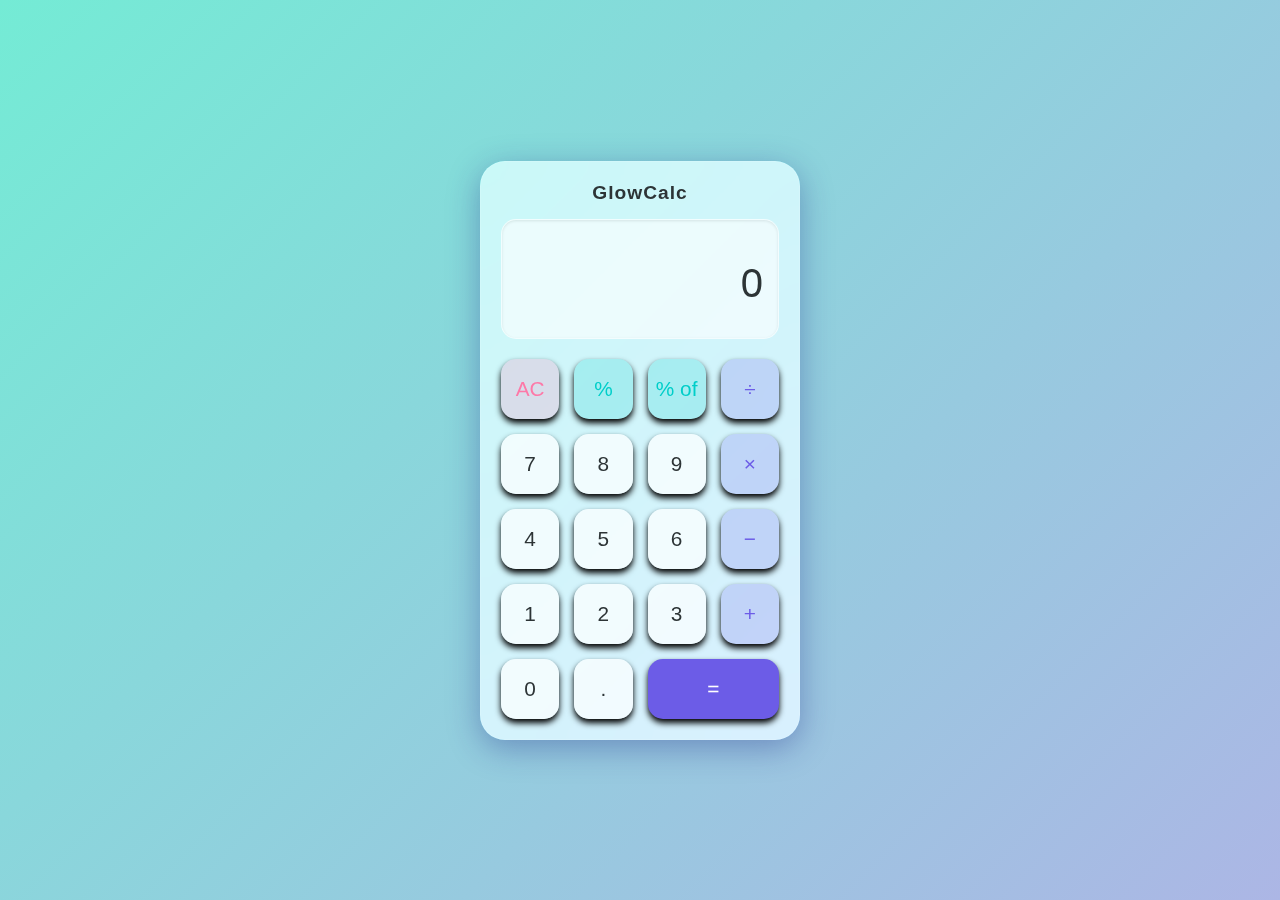
<file: calci/index.html>
<!DOCTYPE html>
<html lang="en">
<head>
    <meta charset="UTF-8">
    <meta name="viewport" content="width=device-width, initial-scale=1.0">
    <title>GlowCalc - Modern Glass Calculator</title>
    <style>
        :root {
            --primary: #6c5ce7;
            --secondary: #00cec9;
            --text: #2d3436;
            --light: #dfe6e9;
            --accent: #fd79a8;
        }

        * {
            margin: 0;
            padding: 0;
            box-sizing: border-box;
            font-family: 'Segoe UI', Tahoma, Geneva, Verdana, sans-serif;
        }

        body {
            height: 100vh;
            display: flex;
            justify-content: center;
            align-items: center;
            background: linear-gradient(135deg, #74ebd5, #ACB6E5);
            background-attachment: fixed;
        }

        .calculator {
            width: 320px;
            border-radius: 25px;
            backdrop-filter: blur(16px) saturate(180%);
            -webkit-backdrop-filter: blur(16px) saturate(180%);
            background-color: rgba(255, 255, 255, 0.7);
            border: 1px solid rgba(255, 255, 255, 0.125);
            box-shadow: 0 8px 32px 0 rgba(31, 38, 135, 0.37);
            padding: 20px;
            transition: all 0.3s ease;
        }

        .calculator:hover {
            transform: translateY(-5px);
            box-shadow: 0 15px 40px 0 rgba(31, 38, 135, 0.45);
        }

        .display {
            width: 100%;
            height: 120px;
            margin-bottom: 20px;
            padding: 15px;
            text-align: right;
            font-size: 2.5rem;
            color: var(--text);
            background-color: rgba(255, 255, 255, 0.6);
            border-radius: 15px;
            border: 1px solid rgba(255, 255, 255, 0.3);
            box-shadow: inset 0 1px 3px rgba(0, 0, 0, 0.1);
            overflow: hidden;
            white-space: nowrap;
            display: flex;
            flex-direction: column;
        }

        .previous-operand {
            font-size: 1rem;
            color: #636e72;
            height: 30%;
            opacity: 0.8;
        }

        .current-operand {
            font-size: 2.5rem;
            height: 70%;
            overflow: hidden;
            text-overflow: ellipsis;
        }

        .buttons {
            display: grid;
            grid-template-columns: repeat(4, 1fr);
            grid-gap: 15px;
        }

        button {
            height: 60px;
            border-radius: 15px;
            border: none;
            font-size: 1.3rem;
            font-weight: 500;
            color: #2d3436;
            background-color: rgba(255, 255, 255, 0.7);
            cursor: pointer;
            transition: all 0.2s;
            outline: none;
            box-shadow: 0 4px 6px rgba(0, 0, 0, 1), 0 1px 3px rgba(0, 0, 0, 0.08);
        }

        button:hover {
            transform: translateY(-2px);
            background-color: rgba(255, 255, 255, 0.9);
        }

        button:active {
            transform: translateY(0);
        }

        .operator {
            background-color: rgba(108, 92, 231, 0.2);
            color: var(--primary);
        }

        .equals {
            background-color: var(--primary);
            color: white;
            grid-column: span 2;
        }

        .function {
            background-color: rgba(0, 206, 201, 0.2);
            color: var(--secondary);
        }

        .clear {
            background-color: rgba(253, 121, 168, 0.2);
            color: var(--accent);
        }

        .title {
            text-align: center;
            font-size: 1.2rem;
            color: #2d3436;
            margin-bottom: 15px;
            font-weight: 600;
            letter-spacing: 1px;
        }

        @media (max-width: 400px) {
            .calculator {
                width: 90%;
            }
        }
    </style>
</head>
<body>
    <div class="calculator">
        <div class="title">GlowCalc</div>
        <div class="display">
            <div class="previous-operand" id="previous-operand"></div>
            <div class="current-operand" id="current-operand">0</div>
        </div>
        <div class="buttons">
            <button class="clear" onclick="clearAll()">AC</button>
            <button class="function" onclick="appendNumber('%')">%</button>
            <button class="function" onclick="calculatePercentage()">% of</button>
            <button class="operator" onclick="chooseOperation('/')">÷</button>
            
            <button onclick="appendNumber('7')">7</button>
            <button onclick="appendNumber('8')">8</button>
            <button onclick="appendNumber('9')">9</button>
            <button class="operator" onclick="chooseOperation('*')">×</button>
            
            <button onclick="appendNumber('4')">4</button>
            <button onclick="appendNumber('5')">5</button>
            <button onclick="appendNumber('6')">6</button>
            <button class="operator" onclick="chooseOperation('-')">−</button>
            
            <button onclick="appendNumber('1')">1</button>
            <button onclick="appendNumber('2')">2</button>
            <button onclick="appendNumber('3')">3</button>
            <button class="operator" onclick="chooseOperation('+')">+</button>
            
            <button onclick="appendNumber('0')">0</button>
            <button onclick="appendNumber('.')">.</button>
            <button class="equals" onclick="calculate()">=</button>
        </div>
    </div>

    <script>
        let currentOperand = '0';
        let previousOperand = '';
        let operation = undefined;
        let resetScreen = false;

        const currentOperandElement = document.getElementById('current-operand');
        const previousOperandElement = document.getElementById('previous-operand');

        function appendNumber(number) {
            if (currentOperand === '0' || resetScreen) {
                currentOperand = '';
                resetScreen = false;
            }
            if (number === '.' && currentOperand.includes('.')) return;
            currentOperand += number;
            updateDisplay();
        }

        function chooseOperation(operator) {
            if (currentOperand === '') return;
            if (previousOperand !== '') {
                calculate();
            }
            operation = operator;
            previousOperand = currentOperand;
            currentOperand = '';
            updateDisplay();
        }

        function calculate() {
            let computation;
            const prev = parseFloat(previousOperand);
            const current = parseFloat(currentOperand);
            if (isNaN(prev) || isNaN(current)) return;
            
            switch (operation) {
                case '+':
                    computation = prev + current;
                    break;
                case '-':
                    computation = prev - current;
                    break;
                case '*':
                    computation = prev * current;
                    break;
                case '/':
                    computation = prev / current;
                    break;
                default:
                    return;
            }
            
            currentOperand = computation.toString();
            operation = undefined;
            previousOperand = '';
            resetScreen = true;
            updateDisplay();
        }

        function calculatePercentage() {
            if (currentOperand === '') return;
            const current = parseFloat(currentOperand);
            currentOperand = (current / 100).toString();
            updateDisplay();
        }

        function clearAll() {
            currentOperand = '0';
            previousOperand = '';
            operation = undefined;
            updateDisplay();
        }

        function updateDisplay() {
            currentOperandElement.innerText = currentOperand;
            if (operation != null) {
                previousOperandElement.innerText = 
                    `${previousOperand} ${operation}`;
            } else {
                previousOperandElement.innerText = '';
            }
        }

        // Keyboard support
        document.addEventListener('keydown', function(event) {
            if (event.key >= 0 && event.key <= 9) appendNumber(event.key);
            else if (event.key === '.') appendNumber('.');
            else if (event.key === '+') chooseOperation('+');
            else if (event.key === '-') chooseOperation('-');
            else if (event.key === '*') chooseOperation('*');
            else if (event.key === '/') chooseOperation('/');
            else if (event.key === '%') calculatePercentage();
            else if (event.key === 'Enter' || event.key === '=') calculate();
            else if (event.key === 'Escape') clearAll();
            else if (event.key === 'Backspace') {
                currentOperand = currentOperand.slice(0, -1);
                if (currentOperand === '') currentOperand = '0';
                updateDisplay();
            }
        });
    </script>
</body>
</html>
</file>
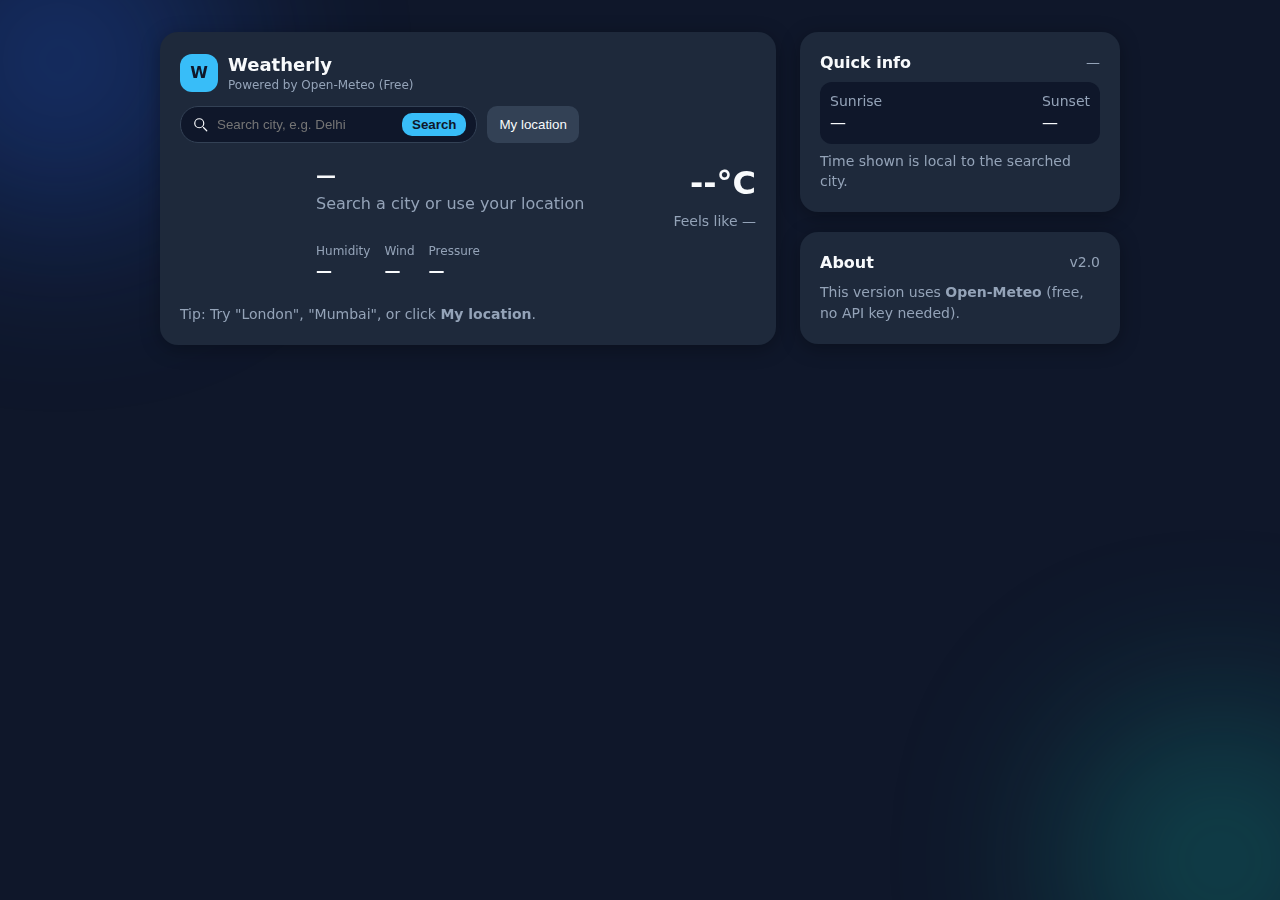
<file: html/index.html>
<!DOCTYPE html>
<html lang="en">
  <head>
    <meta charset="utf-8" />
    <meta name="viewport" content="width=device-width,initial-scale=1" />
    <title>Weatherly — Free Weather App</title>
    <link rel="stylesheet" href="style.css" />
  </head>
  <body>
    <!-- Background blobs -->
    <div class="bg-blob blob1"></div>
    <div class="bg-blob blob2"></div>

    <main class="app">
      <!-- Main Weather Card -->
      <section class="card">
        <div class="header">
          <div class="brand">
            <div class="logo">W</div>
            <div>
              <div class="title">Weatherly</div>
              <div class="subtitle">Powered by Open-Meteo (Free)</div>
            </div>
          </div>

          <div class="controls">
            <div class="search" role="search">
              <svg
                width="18"
                height="18"
                viewBox="0 0 24 24"
                fill="none"
                aria-hidden
              >
                <path
                  d="M21 21l-4.35-4.35"
                  stroke="currentColor"
                  stroke-width="1.6"
                  stroke-linecap="round"
                  stroke-linejoin="round"
                ></path>
                <circle
                  cx="11"
                  cy="11"
                  r="6"
                  stroke="currentColor"
                  stroke-width="1.6"
                ></circle>
              </svg>
              <input
                id="cityInput"
                placeholder="Search city, e.g. Delhi"
                aria-label="Search city"
              />
              <button id="searchBtn">Search</button>
            </div>
            <button id="locBtn" class="secondary" title="Use my location">
              My location
            </button>
          </div>
        </div>

        <div id="content" class="center">
          <div style="width: 100%">
            <div class="weather-main">
              <div class="icon-wrap center" id="iconWrap" aria-hidden>
                <svg
                  id="weatherIcon"
                  width="120"
                  height="120"
                  viewBox="0 0 64 64"
                  fill="none"
                  xmlns="http://www.w3.org/2000/svg"
                ></svg>
              </div>

              <div style="flex: 1">
                <div
                  style="
                    display: flex;
                    justify-content: space-between;
                    align-items: flex-start;
                    gap: 12px;
                  "
                >
                  <div>
                    <div
                      id="location"
                      style="font-size: 20px; font-weight: 700"
                    >
                      —
                    </div>
                    <div id="description" class="desc">
                      Search a city or use your location
                    </div>
                  </div>
                  <div style="text-align: right">
                    <div id="temp" class="temp">--°C</div>
                    <div id="feels" class="muted" style="margin-top: 6px">
                      Feels like —
                    </div>
                  </div>
                </div>

                <div class="details" style="margin-top: 12px">
                  <div class="detail">
                    <small>Humidity</small>
                    <strong id="humidity">—</strong>
                  </div>
                  <div class="detail">
                    <small>Wind</small>
                    <strong id="wind">—</strong>
                  </div>
                  <div class="detail">
                    <small>Pressure</small>
                    <strong id="pressure">—</strong>
                  </div>
                </div>
              </div>
            </div>

            <div id="extra" style="margin-top: 18px" class="muted">
              Tip: Try "London", "Mumbai", or click
              <strong>My location</strong>.
            </div>
          </div>
        </div>
      </section>

      <!-- Sidebar -->
      <aside class="side">
        <div class="forecast card">
          <div
            style="
              display: flex;
              justify-content: space-between;
              align-items: center;
              margin-bottom: 8px;
            "
          >
            <div style="font-weight: 700">Quick info</div>
            <div class="muted" id="time">—</div>
          </div>
          <div class="f-item">
            <div>
              <div class="muted">Sunrise</div>
              <div id="sunrise">—</div>
            </div>
            <div>
              <div class="muted">Sunset</div>
              <div id="sunset">—</div>
            </div>
          </div>
          <div style="height: 8px"></div>
          <div class="muted">Time shown is local to the searched city.</div>
        </div>

        <div class="card">
          <div
            style="
              display: flex;
              justify-content: space-between;
              align-items: center;
              margin-bottom: 8px;
            "
          >
            <div style="font-weight: 700">About</div>
            <div class="muted">v2.0</div>
          </div>
          <div class="muted" style="font-size: 14px; line-height: 1.5">
            This version uses <strong>Open-Meteo</strong> (free, no API key
            needed).
          </div>
        </div>
      </aside>
    </main>

    <script src="app.js"></script>
  </body>
</html>
</file>
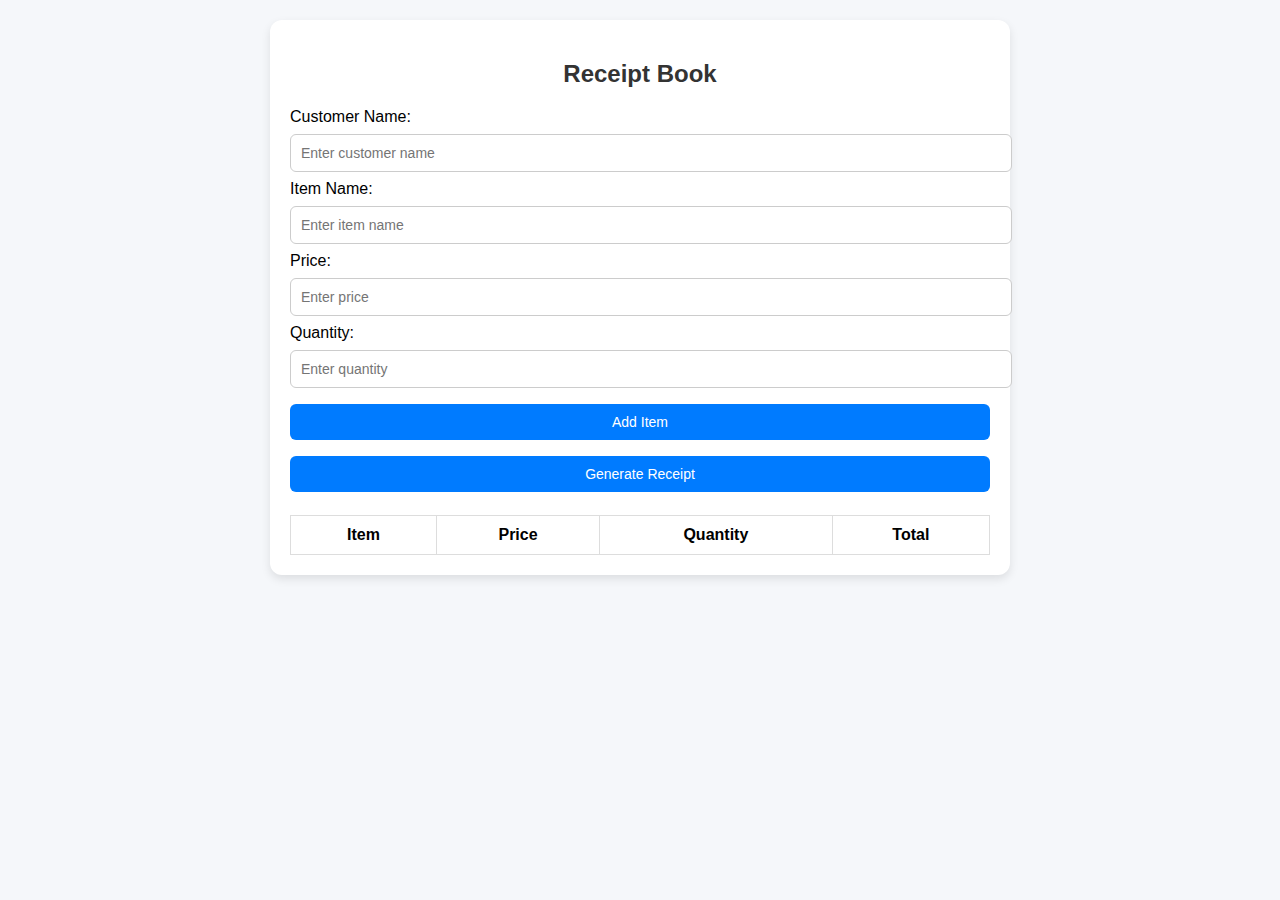
<file: receipt book/index.html>
<!DOCTYPE html>
<html lang="en">
<head>
  <meta charset="UTF-8">
  <meta name="viewport" content="width=device-width, initial-scale=1.0">
  <title>Receipt Book</title>
  <style>
    body {
      font-family: Arial, sans-serif;
      background: #f5f7fa;
      margin: 0;
      padding: 20px;
    }
    .container {
      max-width: 700px;
      margin: auto;
      background: white;
      padding: 20px;
      border-radius: 12px;
      box-shadow: 0 4px 10px rgba(0,0,0,0.1);
    }
    h2 {
      text-align: center;
      margin-bottom: 20px;
      color: #333;
    }
    input, button {
      width: 100%;
      padding: 10px;
      margin: 8px 0;
      border: 1px solid #ccc;
      border-radius: 6px;
      font-size: 14px;
    }
    button {
      background: #007bff;
      color: white;
      border: none;
      cursor: pointer;
      transition: 0.3s;
    }
    button:hover {
      background: #0056b3;
    }
    table {
      width: 100%;
      margin-top: 15px;
      border-collapse: collapse;
    }
    table, th, td {
      border: 1px solid #ddd;
      text-align: center;
    }
    th, td {
      padding: 10px;
    }
    #receipt {
      margin-top: 20px;
      padding: 15px;
      border: 2px dashed #555;
      border-radius: 8px;
      background: #fafafa;
      display: none;
    }
    .total {
      text-align: right;
      margin-top: 10px;
      font-weight: bold;
      font-size: 16px;
    }
  </style>
</head>
<body>
  <div class="container">
    <h2>Receipt Book</h2>
    
    <label>Customer Name:</label>
    <input type="text" id="customerName" placeholder="Enter customer name">

    <label>Item Name:</label>
    <input type="text" id="itemName" placeholder="Enter item name">

    <label>Price:</label>
    <input type="number" id="price" placeholder="Enter price">

    <label>Quantity:</label>
    <input type="number" id="quantity" placeholder="Enter quantity">

    <button onclick="addItem()">Add Item</button>
    <button onclick="generateReceipt()">Generate Receipt</button>

    <table id="itemTable">
      <thead>
        <tr>
          <th>Item</th>
          <th>Price</th>
          <th>Quantity</th>
          <th>Total</th>
        </tr>
      </thead>
      <tbody></tbody>
    </table>

    <div id="receipt"></div>
  </div>

  <script>
    let items = [];

    function addItem() {
      const itemName = document.getElementById("itemName").value;
      const price = parseFloat(document.getElementById("price").value);
      const quantity = parseInt(document.getElementById("quantity").value);

      if (itemName && price > 0 && quantity > 0) {
        const total = price * quantity;
        items.push({ itemName, price, quantity, total });

        updateTable();
        
        document.getElementById("itemName").value = "";
        document.getElementById("price").value = "";
        document.getElementById("quantity").value = "";
      } else {
        alert("Please enter valid item details.");
      }
    }

    function updateTable() {
      const tbody = document.querySelector("#itemTable tbody");
      tbody.innerHTML = "";

      items.forEach((item, index) => {
        tbody.innerHTML += `
          <tr>
            <td>${item.itemName}</td>
            <td>${item.price}</td>
            <td>${item.quantity}</td>
            <td>${item.total}</td>
          </tr>
        `;
      });
    }

    function generateReceipt() {
      if (items.length === 0) {
        alert("Please add at least one item.");
        return;
      }

      const customerName = document.getElementById("customerName").value;
      let grandTotal = items.reduce((sum, item) => sum + item.total, 0);

      let receiptHTML = `
        <h3>Receipt</h3>
        <p><strong>Customer:</strong> ${customerName || "N/A"}</p>
        <table>
          <tr><th>Item</th><th>Price</th><th>Qty</th><th>Total</th></tr>
      `;

      items.forEach(item => {
        receiptHTML += `
          <tr>
            <td>${item.itemName}</td>
            <td>${item.price}</td>
            <td>${item.quantity}</td>
            <td>${item.total}</td>
          </tr>
        `;
      });

      receiptHTML += `</table>
        <p class="total">Grand Total: ₹${grandTotal}</p>
      `;

      document.getElementById("receipt").innerHTML = receiptHTML;
      document.getElementById("receipt").style.display = "block";
    }
  </script>
</body>
</html>
</file>
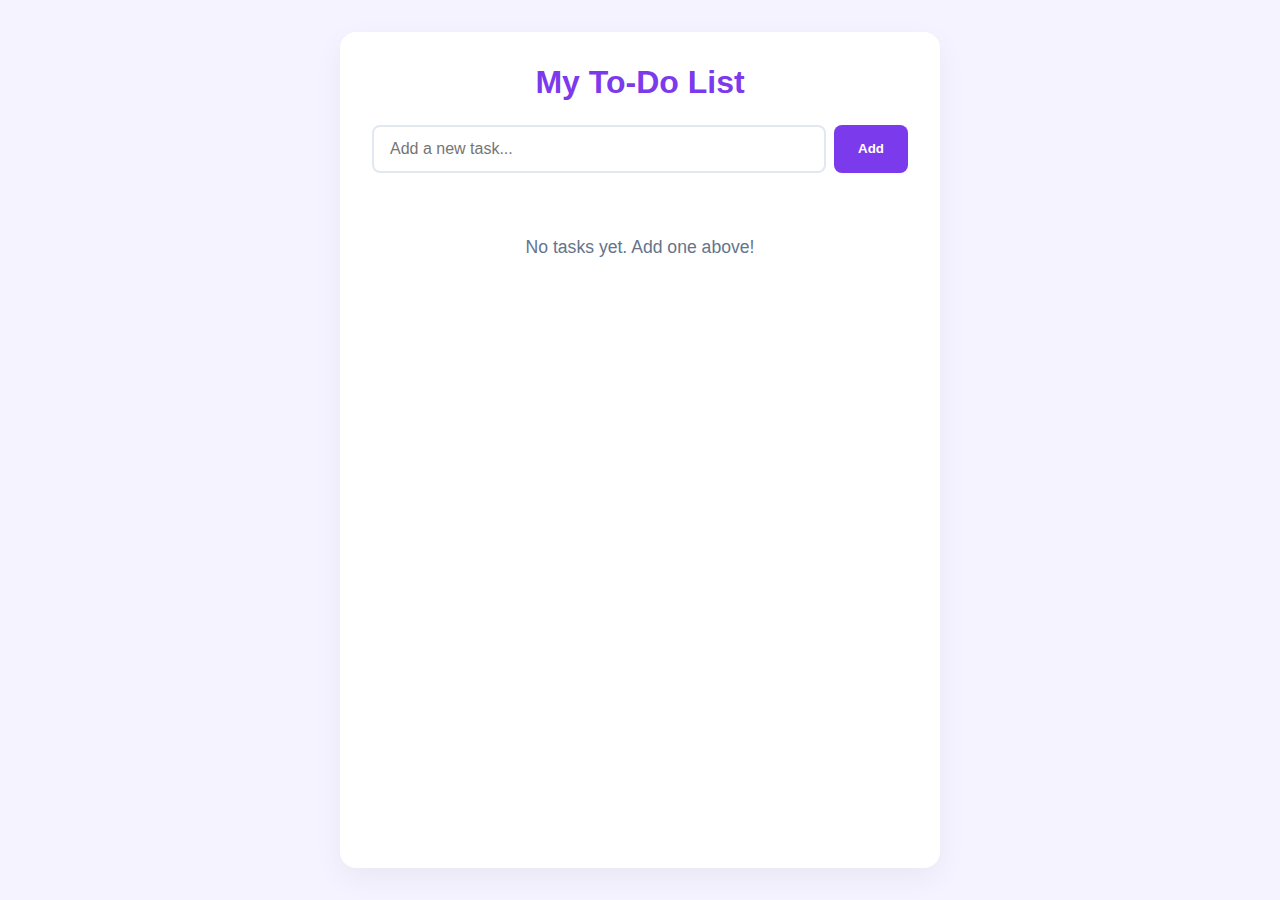
<file: to do list/index.html>
<!DOCTYPE html>
<html lang="en">
<head>
    <meta charset="UTF-8">
    <meta name="viewport" content="width=device-width, initial-scale=1.0">
    <title>Modern To-Do List</title>
    <style>
        :root {
            --primary: #7c3aed;
            --primary-light: #8b5cf6;
            --background: #f5f3ff;
            --text: #1e293b;
            --text-light: #64748b;
            --success: #10b981;
            --danger: #ef4444;
            --border: #e2e8f0;
        }

        * {
            margin: 0;
            padding: 0;
            box-sizing: border-box;
            font-family: 'Segoe UI', Tahoma, Geneva, Verdana, sans-serif;
        }

        body {
            background-color: var(--background);
            color: var(--text);
            min-height: 100vh;
            display: flex;
            justify-content: center;
            padding: 2rem;
        }

        .container {
            width: 100%;
            max-width: 600px;
            background: white;
            border-radius: 1rem;
            padding: 2rem;
            box-shadow: 0 10px 30px rgba(0, 0, 0, 0.05);
        }

        h1 {
            text-align: center;
            margin-bottom: 1.5rem;
            color: var(--primary);
            font-weight: 600;
        }

        .input-container {
            display: flex;
            gap: 0.5rem;
            margin-bottom: 2rem;
        }

        #taskInput {
            flex: 1;
            padding: 0.8rem 1rem;
            border: 2px solid var(--border);
            border-radius: 0.5rem;
            font-size: 1rem;
            transition: all 0.2s;
        }

        #taskInput:focus {
            outline: none;
            border-color: var(--primary-light);
            box-shadow: 0 0 0 2px rgba(124, 58, 237, 0.3);
        }

        #addBtn {
            background-color: var(--primary);
            color: white;
            border: none;
            border-radius: 0.5rem;
            padding: 0 1.5rem;
            cursor: pointer;
            font-weight: 600;
            transition: all 0.2s;
        }

        #addBtn:hover {
            background-color: var(--primary-light);
            transform: translateY(-1px);
        }

        .task-list {
            display: flex;
            flex-direction: column;
            gap: 0.75rem;
        }

        .task {
            display: flex;
            align-items: center;
            padding: 1rem;
            background-color: white;
            border-radius: 0.5rem;
            box-shadow: 0 2px 5px rgba(0, 0, 0, 0.05);
            transition: all 0.2s;
            border: 1px solid var(--border);
        }

        .task:hover {
            transform: translateY(-2px);
            box-shadow: 0 4px 10px rgba(0, 0, 0, 0.1);
        }

        .task.completed {
            background-color: #f8fafc;
        }

        .task.completed .task-text {
            text-decoration: line-through;
            color: var(--text-light);
        }

        .task-text {
            flex: 1;
            margin: 0 1rem;
        }

        .task-actions {
            display: flex;
            gap: 0.5rem;
        }

        .complete-btn, .delete-btn {
            width: 30px;
            height: 30px;
            border-radius: 50%;
            display: flex;
            align-items: center;
            justify-content: center;
            cursor: pointer;
            transition: all 0.2s;
            border: none;
        }

        .complete-btn {
            background-color: rgba(16, 185, 129, 0.1);
            color: var(--success);
        }

        .complete-btn:hover {
            background-color: var(--success);
            color: white;
        }

        .complete-btn.completed {
            background-color: var(--success);
            color: white;
        }

        .delete-btn {
            background-color: rgba(239, 68, 68, 0.1);
            color: var(--danger);
        }

        .delete-btn:hover {
            background-color: var(--danger);
            color: white;
        }

        .empty-state {
            text-align: center;
            padding: 2rem;
            color: var(--text-light);
            font-size: 1.1rem;
        }

        @media (max-width: 600px) {
            .container {
                padding: 1.5rem;
            }
            
            .input-container {
                flex-direction: column;
            }
            
            #addBtn {
                padding: 0.8rem;
            }
        }
    </style>
</head>
<body>
    <div class="container">
        <h1>My To-Do List</h1>
        
        <div class="input-container">
            <input type="text" id="taskInput" placeholder="Add a new task...">
            <button id="addBtn">Add</button>
        </div>
        
        <div class="task-list" id="taskList">
            <div class="empty-state">No tasks yet. Add one above!</div>
        </div>
    </div>

    <script>
        document.addEventListener('DOMContentLoaded', function() {
            const taskInput = document.getElementById('taskInput');
            const addBtn = document.getElementById('addBtn');
            const taskList = document.getElementById('taskList');
            
            // Load tasks from localStorage
            let tasks = JSON.parse(localStorage.getItem('tasks')) || [];
            
            // Render tasks
            function renderTasks() {
                taskList.innerHTML = '';
                
                if (tasks.length === 0) {
                    taskList.innerHTML = '<div class="empty-state">No tasks yet. Add one above!</div>';
                    return;
                }
                
                tasks.forEach((task, index) => {
                    const taskElement = document.createElement('div');
                    taskElement.className = `task ${task.completed ? 'completed' : ''}`;
                    
                    taskElement.innerHTML = `
                        <div class="task-checkbox">
                            <button class="complete-btn ${task.completed ? 'completed' : ''}">
                                ${task.completed ? '✓' : ''}
                            </button>
                        </div>
                        <div class="task-text">${task.text}</div>
                        <div class="task-actions">
                            <button class="delete-btn">✕</button>
                        </div>
                    `;
                    
                    // Complete task
                    const completeBtn = taskElement.querySelector('.complete-btn');
                    completeBtn.addEventListener('click', () => {
                        tasks[index].completed = !tasks[index].completed;
                        saveTasks();
                        renderTasks();
                    });
                    
                    // Delete task
                    const deleteBtn = taskElement.querySelector('.delete-btn');
                    deleteBtn.addEventListener('click', () => {
                        tasks.splice(index, 1);
                        saveTasks();
                        renderTasks();
                    });
                    
                    taskList.appendChild(taskElement);
                });
            }
            
            // Save tasks to localStorage
            function saveTasks() {
                localStorage.setItem('tasks', JSON.stringify(tasks));
            }
            
            // Add new task
            addBtn.addEventListener('click', () => {
                const text = taskInput.value.trim();
                if (text) {
                    tasks.push({
                        text,
                        completed: false
                    });
                    saveTasks();
                    renderTasks();
                    taskInput.value = '';
                    taskInput.focus();
                }
            });
            
            // Add task on Enter key
            taskInput.addEventListener('keypress', (e) => {
                if (e.key === 'Enter') {
                    addBtn.click();
                }
            });
            
            // Initial render
            renderTasks();
        });
    </script>
</body>
</html>
</file>
<file: html/style.css>
/* Reset */
* {
  margin: 0;
  padding: 0;
  box-sizing: border-box;
}

:root {
  --bg: #0f172a;
  --card: #1e293b;
  --accent: #38bdf8;
  --muted: #94a3b8;
  --text: #f8fafc;
  --radius: 18px;
}

body {
  font-family: "Inter", system-ui, sans-serif;
  background: var(--bg);
  color: var(--text);
  line-height: 1.4;
  min-height: 100vh;
  overflow-x: hidden;
}

/* Background blobs */
.bg-blob {
  position: fixed;
  border-radius: 50%;
  filter: blur(100px);
  opacity: 0.35;
  z-index: -1;
}
.blob1 {
  width: 320px; height: 320px;
  background: #2563eb;
  top: -100px; left: -100px;
}
.blob2 {
  width: 280px; height: 280px;
  background: #14b8a6;
  bottom: -100px; right: -80px;
}

/* Layout */
.app {
  display: grid;
  grid-template-columns: 1fr 320px;
  gap: 24px;
  max-width: 1000px;
  margin: auto;
  padding: 32px 20px;
}
@media (max-width: 900px) {
  .app { grid-template-columns: 1fr; }
}

/* Card */
.card {
  background: var(--card);
  border-radius: var(--radius);
  padding: 20px;
  box-shadow: 0 4px 20px rgba(0,0,0,0.3);
  backdrop-filter: blur(12px);
}

/* Header */
.header {
  display: flex;
  justify-content: space-between;
  align-items: center;
  margin-bottom: 18px;
  flex-wrap: wrap;
  gap: 12px;
}

.brand {
  display: flex;
  align-items: center;
  gap: 10px;
}
.logo {
  width: 38px; height: 38px;
  background: var(--accent);
  border-radius: 12px;
  font-weight: 700;
  display: flex;
  align-items: center;
  justify-content: center;
  color: #0f172a;
}
.title {
  font-weight: 700;
  font-size: 18px;
}
.subtitle {
  font-size: 12px;
  color: var(--muted);
}

/* Search & Controls */
.controls {
  display: flex;
  gap: 10px;
  flex-wrap: wrap;
}
.search {
  display: flex;
  align-items: center;
  gap: 8px;
  background: #0f172a;
  border: 1px solid #334155;
  padding: 6px 10px;
  border-radius: var(--radius);
}
.search input {
  background: transparent;
  border: none;
  color: var(--text);
  outline: none;
}
.search button {
  background: var(--accent);
  border: none;
  color: #0f172a;
  font-weight: 600;
  padding: 4px 10px;
  border-radius: 10px;
  cursor: pointer;
}
button.secondary {
  background: #334155;
  color: var(--text);
  padding: 6px 12px;
  border-radius: 10px;
  border: none;
  cursor: pointer;
}

/* Weather Main */
.weather-main {
  display: flex;
  gap: 16px;
}
.icon-wrap {
  min-width: 120px;
}
.temp {
  font-size: 32px;
  font-weight: 700;
}
.desc {
  color: var(--muted);
  margin-top: 4px;
}
.muted {
  color: var(--muted);
  font-size: 14px;
}
.details {
  display: flex;
  gap: 14px;
  flex-wrap: wrap;
}
.detail small {
  display: block;
  font-size: 12px;
  color: var(--muted);
}
.detail strong {
  font-weight: 600;
}

/* Sidebar */
.side {
  display: flex;
  flex-direction: column;
  gap: 20px;
}
.forecast .f-item {
  display: flex;
  justify-content: space-between;
  background: #0f172a;
  border-radius: 12px;
  padding: 10px;
}
</file>
